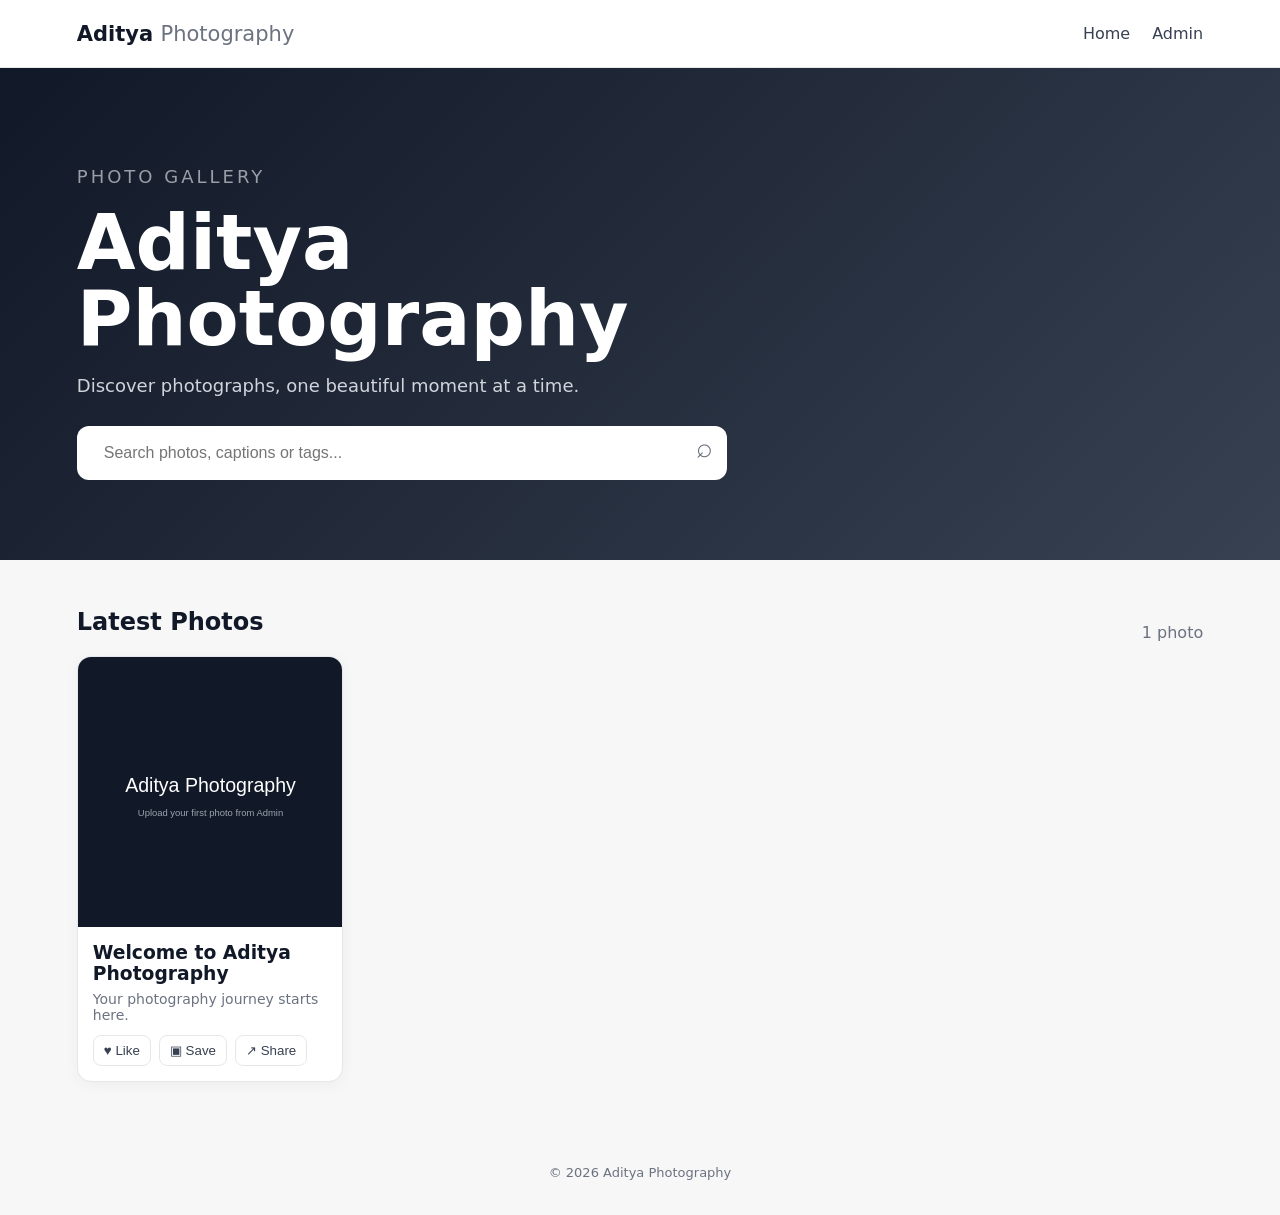
<file: index.html>
<!doctype html>
<html lang="en">
<head>
<meta charset="utf-8">
<meta name="viewport" content="width=device-width,initial-scale=1">
<title>Aditya Photography</title>
<meta name="description" content="Aditya Photography — explore beautiful photographs.">
<meta name="theme-color" content="#111827">
<link rel="stylesheet" href="style.css">
</head>
<body>
<header class="topbar">
  <a class="brand" href="index.html">Aditya <span>Photography</span></a>
  <nav>
    <a href="index.html">Home</a>
    <a href="admin.html" class="admin-link">Admin</a>
  </nav>
</header>

<main>
  <section class="hero">
    <div>
      <p class="eyebrow">PHOTO GALLERY</p>
      <h1>Aditya Photography</h1>
      <p>Discover photographs, one beautiful moment at a time.</p>
      <div class="search"><input id="search" placeholder="Search photos, captions or tags..."><span>⌕</span></div>
    </div>
  </section>

  <section class="section">
    <div class="section-head"><h2>Latest Photos</h2><span id="count"></span></div>
    <div id="gallery" class="grid"></div>
    <p id="empty" class="empty hidden">No photos found.</p>
  </section>
</main>

<footer>© <span id="year"></span> Aditya Photography</footer>
<script src="app.js"></script>
</body>
</html>
</file>
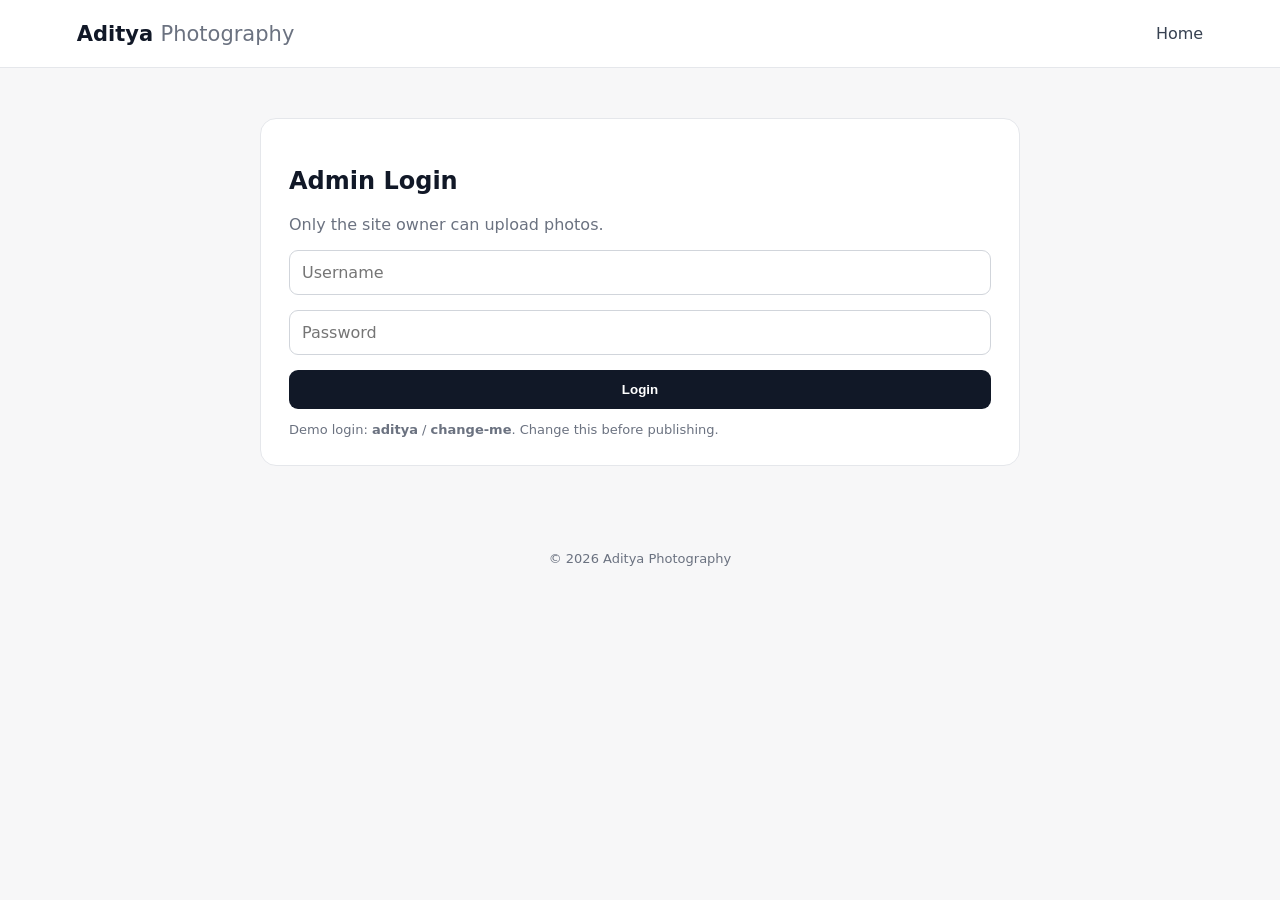
<file: admin.html>
<!doctype html>
<html lang="en">
<head>
<meta charset="utf-8"><meta name="viewport" content="width=device-width,initial-scale=1">
<title>Admin — Aditya Photography</title>
<link rel="stylesheet" href="style.css">
</head>
<body>
<header class="topbar"><a class="brand" href="index.html">Aditya <span>Photography</span></a><nav><a href="index.html">Home</a></nav></header>
<main class="admin">
<section class="panel" id="loginPanel">
<h1>Admin Login</h1><p class="muted">Only the site owner can upload photos.</p>
<form id="loginForm"><input id="username" placeholder="Username" required><input id="password" type="password" placeholder="Password" required><button>Login</button></form>
<p class="hint">Demo login: <b>aditya</b> / <b>change-me</b>. Change this before publishing.</p>
</section>

<section class="panel hidden" id="uploadPanel">
<div class="section-head"><div><h1>Upload Photo</h1><p class="muted">Your browser stores demo photos locally.</p></div><button id="logout" class="secondary">Logout</button></div>
<form id="uploadForm">
<label>Photo<input id="file" type="file" accept="image/*" required></label>
<label>Title<input id="title" maxlength="120" placeholder="Photo title" required></label>
<label>Caption<textarea id="caption" maxlength="500" placeholder="Write a short caption"></textarea></label>
<label>Tags<input id="tags" placeholder="nature, travel, portrait"></label>
<button>Publish Photo</button>
</form>
<div id="adminList"></div>
</section>
</main>
<footer>© <span id="year"></span> Aditya Photography</footer>
<script src="app.js"></script>
</body>
</html>
</file>
<file: style.css>
*{box-sizing:border-box}body{margin:0;font-family:Inter,system-ui,-apple-system,Segoe UI,sans-serif;background:#f7f7f8;color:#111827}.topbar{height:68px;background:#fff;border-bottom:1px solid #e5e7eb;display:flex;align-items:center;justify-content:space-between;padding:0 6%;position:sticky;top:0;z-index:5}.brand{font-size:21px;font-weight:800;text-decoration:none;color:#111827}.brand span{font-weight:500;color:#6b7280}.topbar nav{display:flex;gap:22px}.topbar nav a{color:#374151;text-decoration:none}.hero{background:linear-gradient(135deg,#111827,#374151);color:#fff;padding:80px 6%;min-height:360px;display:flex;align-items:center}.hero>div{max-width:800px}.eyebrow{font-size:12px;letter-spacing:3px;opacity:.7}.hero h1{font-size:clamp(40px,7vw,76px);line-height:1;margin:12px 0}.hero p{font-size:18px;color:#d1d5db}.search{margin-top:30px;background:#fff;border-radius:12px;padding:5px 14px;display:flex;max-width:650px}.search input{border:0;outline:0;padding:13px;width:100%;font-size:16px}.search span{color:#6b7280;font-size:28px}.section{padding:48px 6%;max-width:1400px;margin:auto}.section-head{display:flex;justify-content:space-between;align-items:center;gap:15px}.section-head h1,.section-head h2{margin:0 0 20px}.section-head span{color:#6b7280}.grid{display:grid;grid-template-columns:repeat(auto-fill,minmax(230px,1fr));gap:20px}.card{background:#fff;border-radius:14px;overflow:hidden;border:1px solid #e5e7eb;box-shadow:0 3px 15px #0000000b}.card img{width:100%;height:270px;object-fit:cover;display:block}.card-body{padding:15px}.card h3{margin:0 0 7px}.card p{margin:0 0 12px;color:#6b7280;font-size:14px}.actions{display:flex;gap:8px;flex-wrap:wrap}.actions button,.actions a{border:1px solid #e5e7eb;background:#fff;border-radius:8px;padding:7px 10px;text-decoration:none;color:#374151;cursor:pointer}.actions button.active{background:#111827;color:#fff}.empty{text-align:center;padding:50px;color:#6b7280}.hidden{display:none!important}footer{text-align:center;padding:35px;color:#6b7280;font-size:13px}.photo-page{max-width:1000px;margin:auto;padding:40px 6%}.back{color:#374151;text-decoration:none}.photo-detail{margin-top:25px;background:#fff;border-radius:16px;overflow:hidden;border:1px solid #e5e7eb}.photo-detail img{display:block;width:100%;max-height:75vh;object-fit:contain;background:#111}.photo-info{padding:25px}.photo-info h1{margin-top:0}.muted{color:#6b7280}.admin{max-width:800px;margin:50px auto;padding:0 20px}.panel{background:#fff;border:1px solid #e5e7eb;border-radius:16px;padding:28px}.panel form{display:grid;gap:15px}.panel input,.panel textarea{width:100%;padding:12px;border:1px solid #d1d5db;border-radius:9px;font:inherit}.panel textarea{min-height:100px;resize:vertical}.panel label{font-weight:600}.panel label input,.panel label textarea{margin-top:7px;font-weight:400}.panel button{border:0;background:#111827;color:#fff;border-radius:9px;padding:12px 16px;cursor:pointer;font-weight:700}.panel button.secondary{background:#e5e7eb;color:#111827}.hint{font-size:13px;color:#6b7280;margin-bottom:0}.admin-photo{display:flex;gap:12px;padding:15px 0;border-bottom:1px solid #eee;align-items:center}.admin-photo img{width:70px;height:55px;object-fit:cover;border-radius:7px}.danger{background:#fee2e2!important;color:#991b1b!important}@media(max-width:600px){.topbar{padding:0 4%}.hero{padding:55px 5%}.section{padding:35px 5%}.grid{grid-template-columns:repeat(2,minmax(0,1fr));gap:10px}.card img{height:190px}.card-body{padding:11px}.card h3{font-size:15px}.actions button,.actions a{font-size:12px;padding:6px 8px}}
</file>
